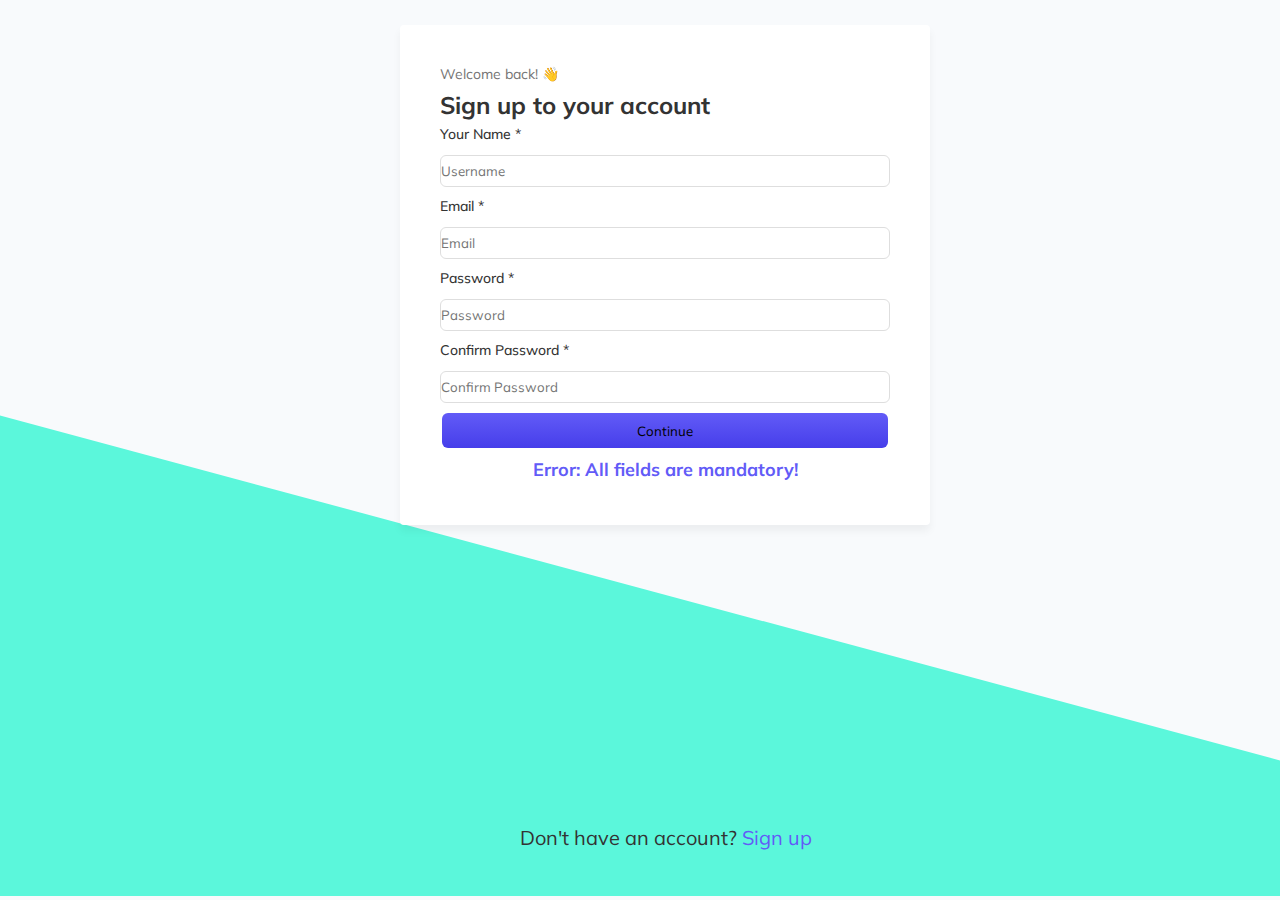
<file: index.html>
<!DOCTYPE html>
<html lang="en">

<head>
    <meta charset="UTF-8">
    <meta name="viewport" content="width=device-width, initial-scale=1.0">
    <link rel="stylesheet" href="style.css">
    <title>Log In</title>
</head>

<body>
    <div class="container">
        <div class="img-div">
            <svg xmlns="http://www.w3.org/2000/svg" width="1280" height="487" viewBox="0 0 1280 487" fill="none">
                <path d="M-24 0L1280 351.443V487H-24V0Z" fill="#5BF7DB" />
            </svg>
        </div>
        <div class="form">
            <h3>Welcome back! 👋</h3>
            <h1>Sign up to your account</h1>
            <form id="signupForm">
                <label for="username">Your Name *</label>
                <input type="text" id="username" placeholder="Username" required>
                <label for="email">Email *</label>
                <input type="email" id="email" placeholder="Email" required>
                <label for="password">Password *</label>
                <input type="password" id="password" placeholder="Password" required>
                <label for="password">Confirm Password *</label>
                <input type="text" id="confirmpassword" placeholder="Confirm Password" required>
                <button id="btn1" type="submit">Continue</button>
                <div id="errorMessage" class="message">Error: All fields are mandatory!</div>
            </form>
        </div>
        <div id="sign-up" class="sign-up">Don't have an account?<span> Sign up</span></div>
    </div>
    <script src="./script.js"></script>
</body>

</html>
</file>
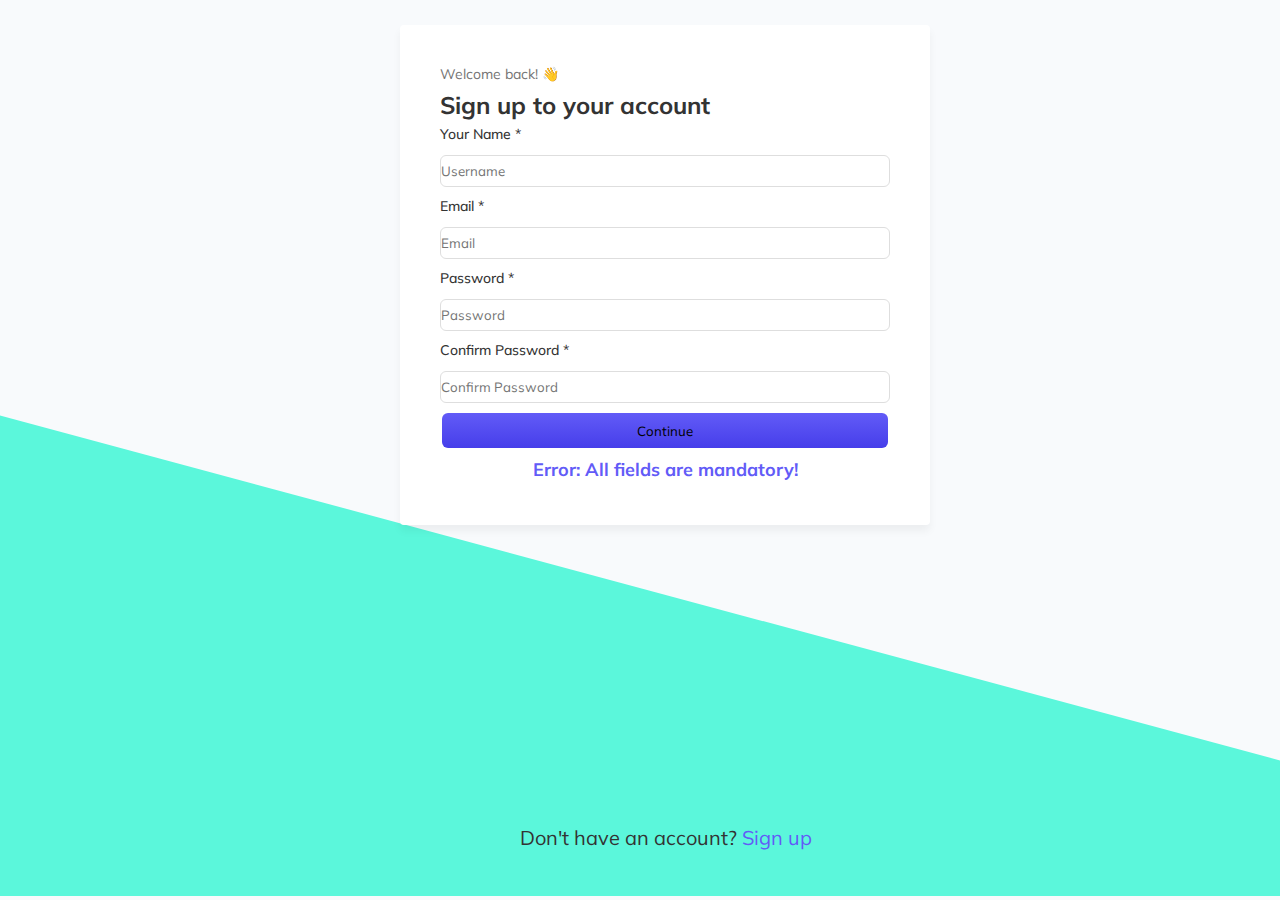
<file: profile.html>
<!DOCTYPE html>
<html lang="en">

<head>
    <meta charset="UTF-8">
    <meta name="viewport" content="width=device-width, initial-scale=1.0">
    <link rel="stylesheet" href="style.css">
    <title>Profile</title>
</head>

<body>
    <div class="container">
        <div class="img-div">
            <svg xmlns="http://www.w3.org/2000/svg" width="1280" height="487" viewBox="0 0 1280 487" fill="none">
                <path d="M-24 0L1280 351.443V487H-24V0Z" fill="#5BF7DB" />
            </svg>
        </div>
        <div class="form form1">
            <h1>Profile</h1>
            <div>
                <svg xmlns="http://www.w3.org/2000/svg" width="41" height="42" viewBox="0 0 41 42" fill="none">
                    <path
                        d="M20.6668 38.6667C30.5159 38.6667 38.5002 30.6824 38.5002 20.8333C38.5002 10.9843 30.5159 3 20.6668 3C10.8178 3 2.8335 10.9843 2.8335 20.8333C2.8335 30.6824 10.8178 38.6667 20.6668 38.6667Z"
                        stroke="#625BF7" stroke-width="5" stroke-linecap="round" stroke-linejoin="round" />
                </svg>
            </div>
            <div>
                <svg xmlns="http://www.w3.org/2000/svg" width="77" height="32" viewBox="0 0 77 32" fill="none">
                    <path
                        d="M74.3333 29.25V20.3333C74.3333 15.6036 72.4545 11.0677 69.1101 7.72327C65.7657 4.37887 61.2297 2.5 56.5 2.5H20.8333C16.1036 2.5 11.5677 4.37887 8.22326 7.72327C4.87886 11.0677 3 15.6036 3 20.3333V29.25"
                        stroke="#625BF7" stroke-width="5" stroke-linecap="round" stroke-linejoin="round" />
                </svg>
            </div>
            <h1 id="username2"></h1>
            <h1 id="email2"></h1>
            <h1 id="token"></h1>
            <h1 id="password2"></h1>
            <button id="btn2" type="submit">LOGOUT</button>
        </div>
    </div>
    <script src="./script2.js"></script>
</body>

</html>
</file>
<file: style.css>
@import url('https://fonts.googleapis.com/css2?family=Mulish&display=swap');

* {
    margin: 0px;
    padding: 0px;
    font-family: Mulish;
    background-color: #F8FAFC;
}

.container {
    position: relative;
    width: 100vw;
    height: 100vh;
}

.img-div {
    position: absolute;
    bottom: 0px;
    z-index: 1;
    width: 100%;
}

.img-div svg {
    width: 100%;
    height: 100%;
}

.form {
    position: absolute;
    border-radius: 4px;
    background-color: #FFF;
    box-shadow: 0px 6px 8px 0px rgba(0, 0, 0, 0.05);
    width: 450px;
    height: 420px;
    z-index: 2;
    padding: 40px;
    top: 25px;
    left: 400px;
}

.form h3 {
    height: 25px;
    background-color: white;
    color: #757575;
    font-family: Mulish;
    font-size: 14px;
    font-weight: 400;
}

.form h1 {
    height: 35px;
    color: #333;
    background-color: white;
    font-family: Mulish;
    font-size: 24px;
    font-weight: 700;
}

#signupForm {
    display: flex;
    flex-direction: column;
    justify-content: flex-start;
    background-color: white;
    gap: 10px;
}

#signupForm label {
    height: 20px;
    background-color: white;
    color: #333;
    font-family: Mulish;
    font-size: 14px;
    font-weight: 500;
}

#signupForm input {
    height: 30px;
    background-color: white;
    border-radius: 6px;
    border: 1px solid #DEDEDE;
    outline: none;
}

button {
    height: 35px;
    width: 99%;
    align-self: center;
    border: none;
    border-radius: 6px;
    background: linear-gradient(180deg, #625BF7 0%, #463EEA 100%);
    cursor: pointer;
}

button:hover {
    scale: 1.05;
    background: linear-gradient(180deg, #e06304 0%, #e29206 100%);
}

#signupForm input:focus {
    background: linear-gradient(180deg, #d99764 0%, #dfb265 100%);
}

.message {
    background-color: #FFF;
    color: #625BF7;
    text-align: center;
    font-family: Mulish;
    font-size: 18px;
    font-weight: 700;
}

.sign-up {
    position: absolute;
    z-index: 2;
    bottom: 50px;
    left: 520px;
    background-color: transparent;
    color: #333;
    font-family: Mulish;
    font-size: 20px;
    font-weight: 400;
}

span {
    background-color: transparent;
    color: #625BF7;
    font-family: Mulish;
    font-size: 20px;
    font-weight: 400;
    cursor: pointer;
}

.form1 {
    display: flex;
    flex-direction: column;
    justify-content: space-around;
    align-items: center;
}


/* ----------------------------- */
@media screen and (max-width: 350px) {
    .form {
        width: 220px;
        height: 80%;
        padding: 10px;
        top: 20px;
        left: 35px;
    }

    .form1 h1 {
        font-size: 10px;
    }

    .sign-up {
        bottom: 20px;
        left: 60px;
        font-size: 12px;
        font-weight: 300;
    }

    span {
        font-size: 12px;
        font-weight: 300;
    }

    .message {
        font-size: 12px;
        font-weight: 400;
    }
}

@media screen and (min-width: 351px) and (max-width: 450px) {
    .form {
        width: 250px;
        height: 80%;
        padding: 12px;
        top: 20px;
        left: 60px;
    }

    .form1 h1 {
        font-size: 18px;
    }

    .sign-up {
        bottom: 20px;
        left: 90px;
        font-size: 12px;
        font-weight: 300;
    }

    span {
        font-size: 12px;
        font-weight: 300;
    }

    .message {
        font-size: 15px;
        font-weight: 500;
    }
}

@media screen and (min-width: 451px) and (max-width: 990px) {
    .form {
        width: 350px;
        height: 80%;
        padding: 20px;
        top: 10px;
        left: 195px;
    }

    .form1 h1 {
        font-size: 18px;
    }

    .sign-up {
        bottom: 20px;
        left: 280px;
        font-size: 15px;
        font-weight: 500;
    }

    span {
        font-size: 15px;
        font-weight: 500;
    }

    .message {
        font-size: 18px;
        font-weight: 600;
    }
}

@media screen and (min-width: 991px) and (max-width: 1200px) {
    .form {
        width: 350px;
        height: 80%;
        padding: 20px;
        top: 10px;
        left: 320px;
    }

    .form1 h1 {
        font-size: 18px;
    }

    .sign-up {
        bottom: 20px;
        left: 370px;
        font-size: 20px;
        font-weight: 500;
    }

    span {
        font-size: 20px;
        font-weight: 500;
    }

    .message {
        font-size: 18px;
        font-weight: 600;
    }
}

@media screen and (min-width: 1400px) and (max-width: 1824px) {
    .form {
        width: 800px;
        height: 70%;
        padding: 20px;
        top: 30px;
        left: 360px;
    }

    .sign-up {
        bottom: 80px;
        left: 540px;
        font-size: 30px;
        font-weight: 500;
    }

    span {
        font-size: 30px;
        font-weight: 500;
    }

    .message {
        font-size: 20px;
        font-weight: 500;
    }

    #signupForm {
        gap: 12px;
    }

    .form h3 {
        height: 25px;
        font-size: 18px;
        font-weight: 400;
    }

    .form h1 {
        height: 35px;
        font-size: 25px;
        font-weight: 600;
        margin-bottom: 10px;
    }

    #signupForm label {
        height: 20px;
        font-size: 18px;
        font-weight: 500;
    }

    #signupForm input {
        height: 30px;
        font-size: 20px;
    }

    button {
        height: 50px;
        font-size: 30px;
    }
}

@media screen and (min-width: 1824px) {
    .form {
        width: 1200px;
        height: 80%;
        padding: 20px;
        top: 30px;
        left: 650px;
    }

    .sign-up {
        bottom: 80px;
        left: 880px;
        font-size: 50px;
        font-weight: 800;
    }

    span {
        font-size: 50px;
        font-weight: 800;
    }

    .message {
        font-size: 50px;
        font-weight: 800;
    }

    #signupForm {
        gap: 30px;
    }

    .form h3 {
        height: 50px;
        font-size: 38px;
        font-weight: 600;
    }

    .form h1 {
        height: 70px;
        font-size: 58px;
        font-weight: 800;
        margin-bottom: 10px;
    }

    #signupForm label {
        height: 50px;
        font-size: 40px;
        font-weight: 700;
    }

    #signupForm input {
        height: 70px;
        font-size: 30px;
    }

    button {
        height: 70px;
        font-size: 50px;
    }
}
</file>
